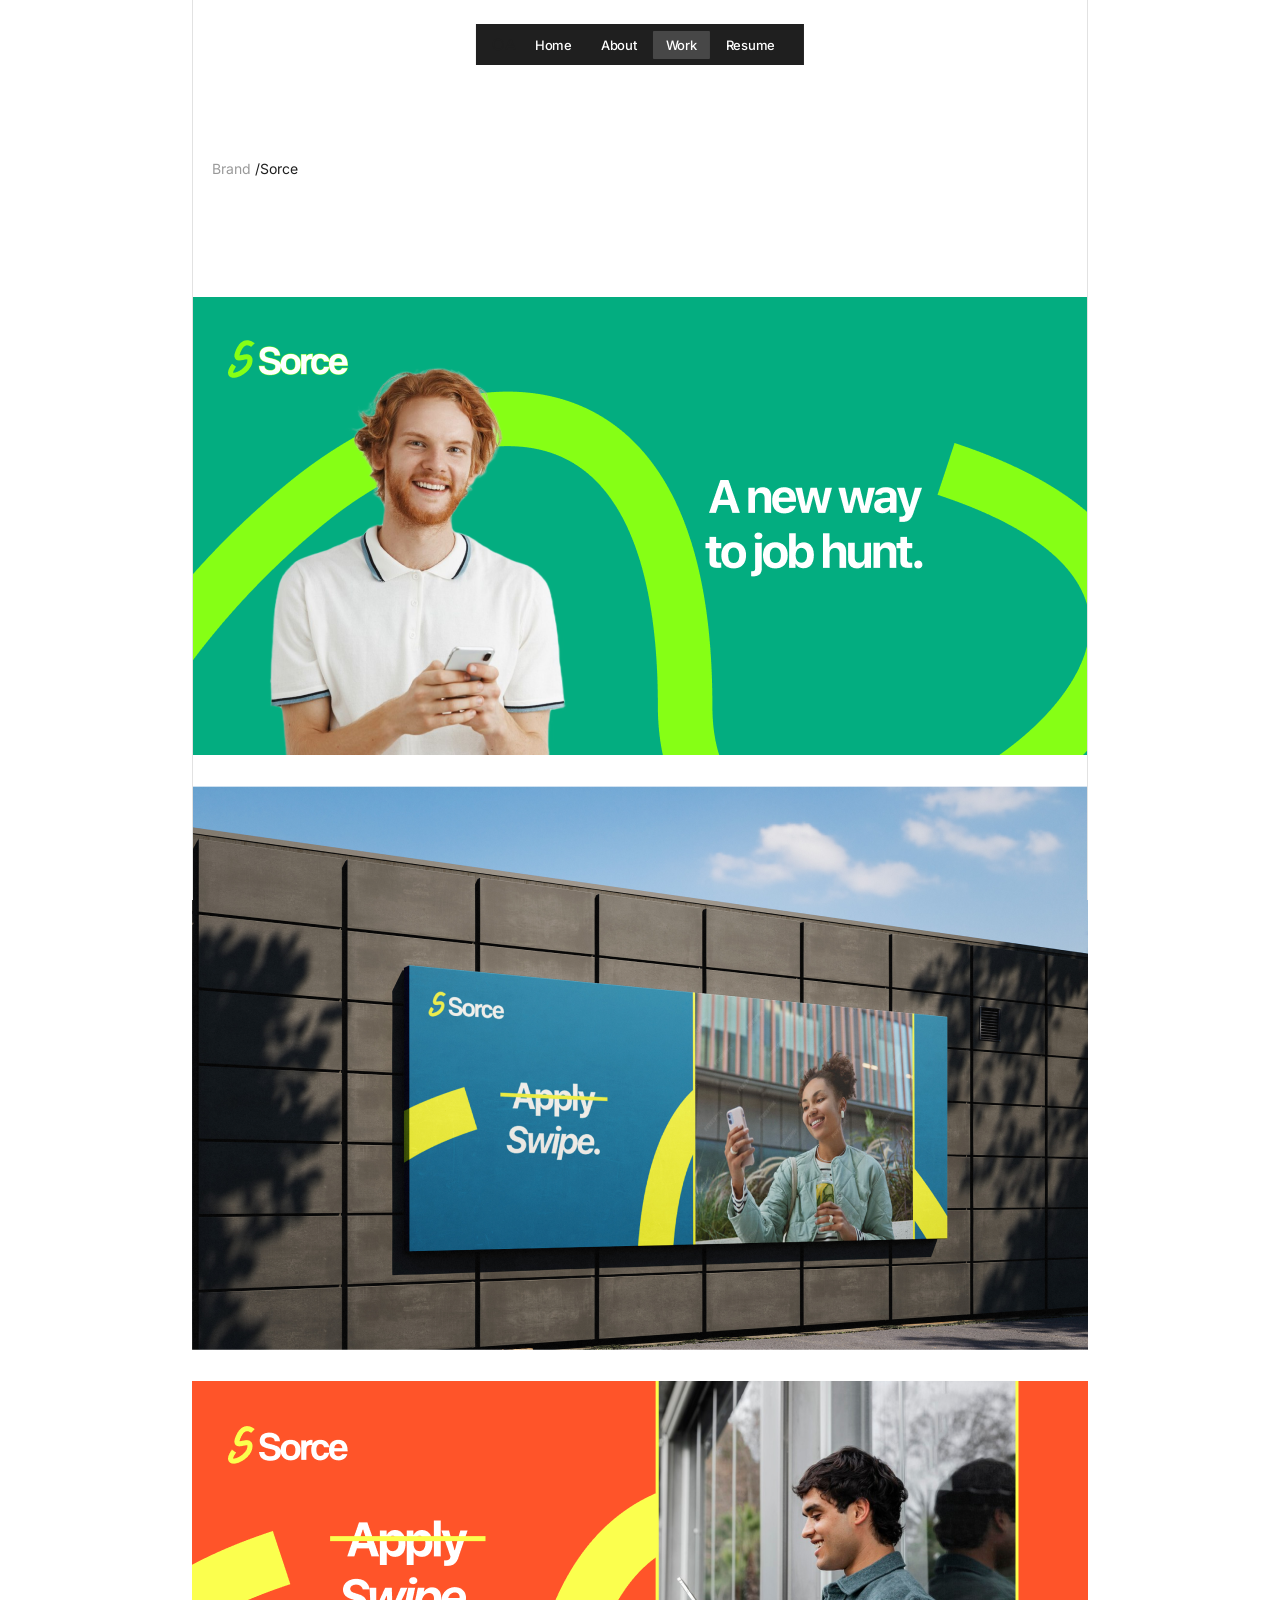
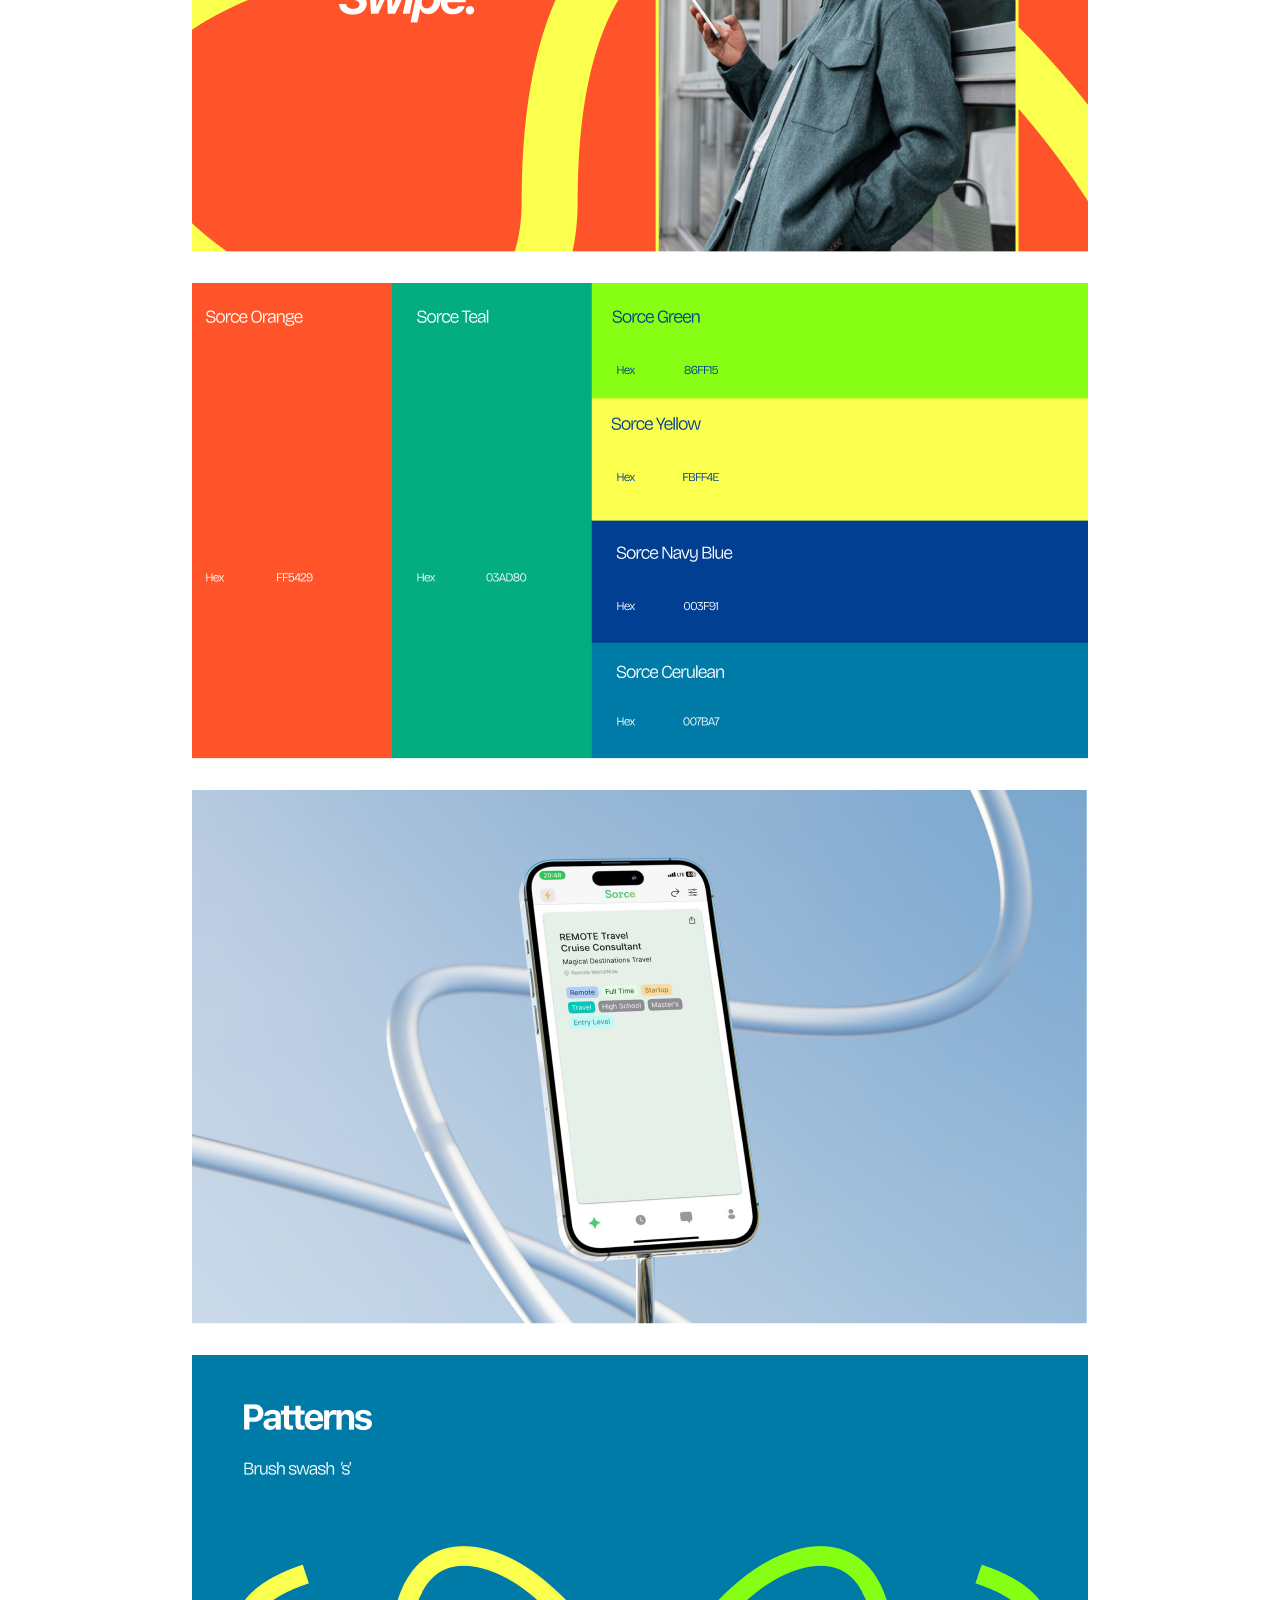
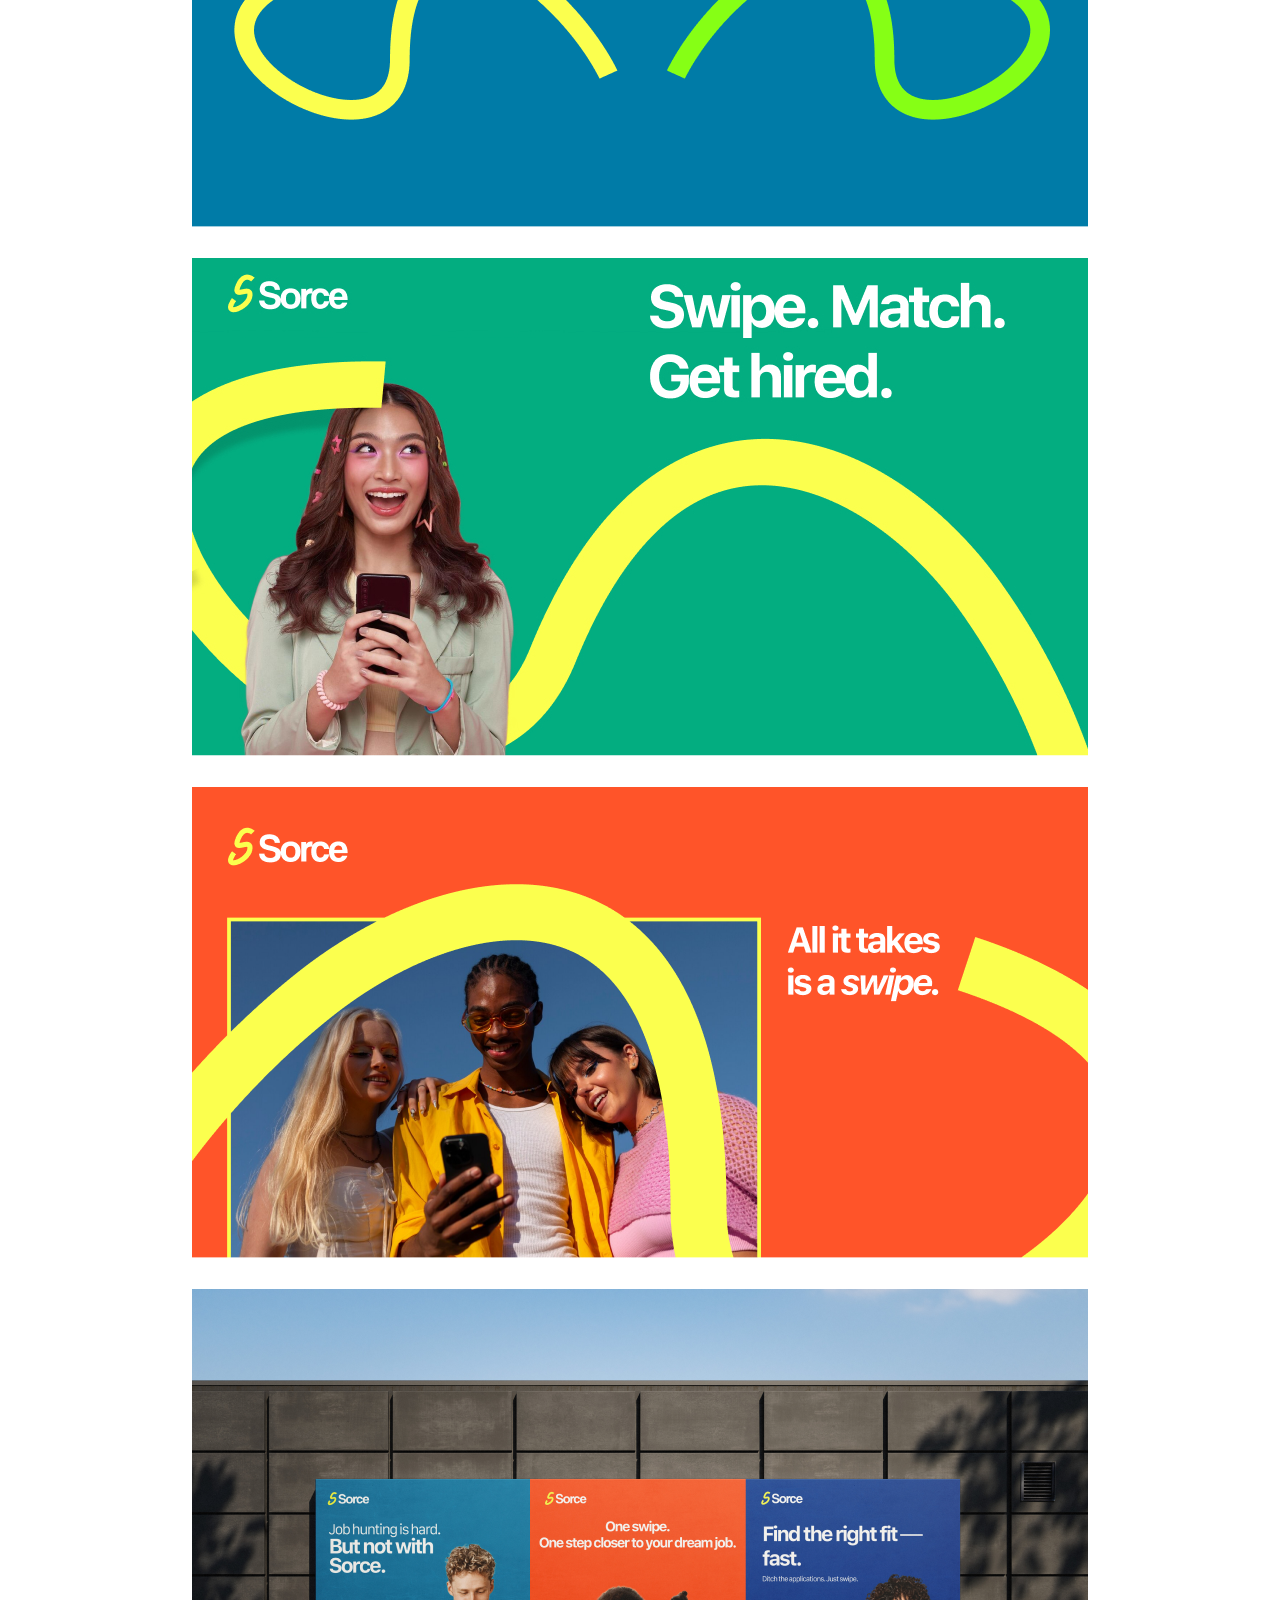
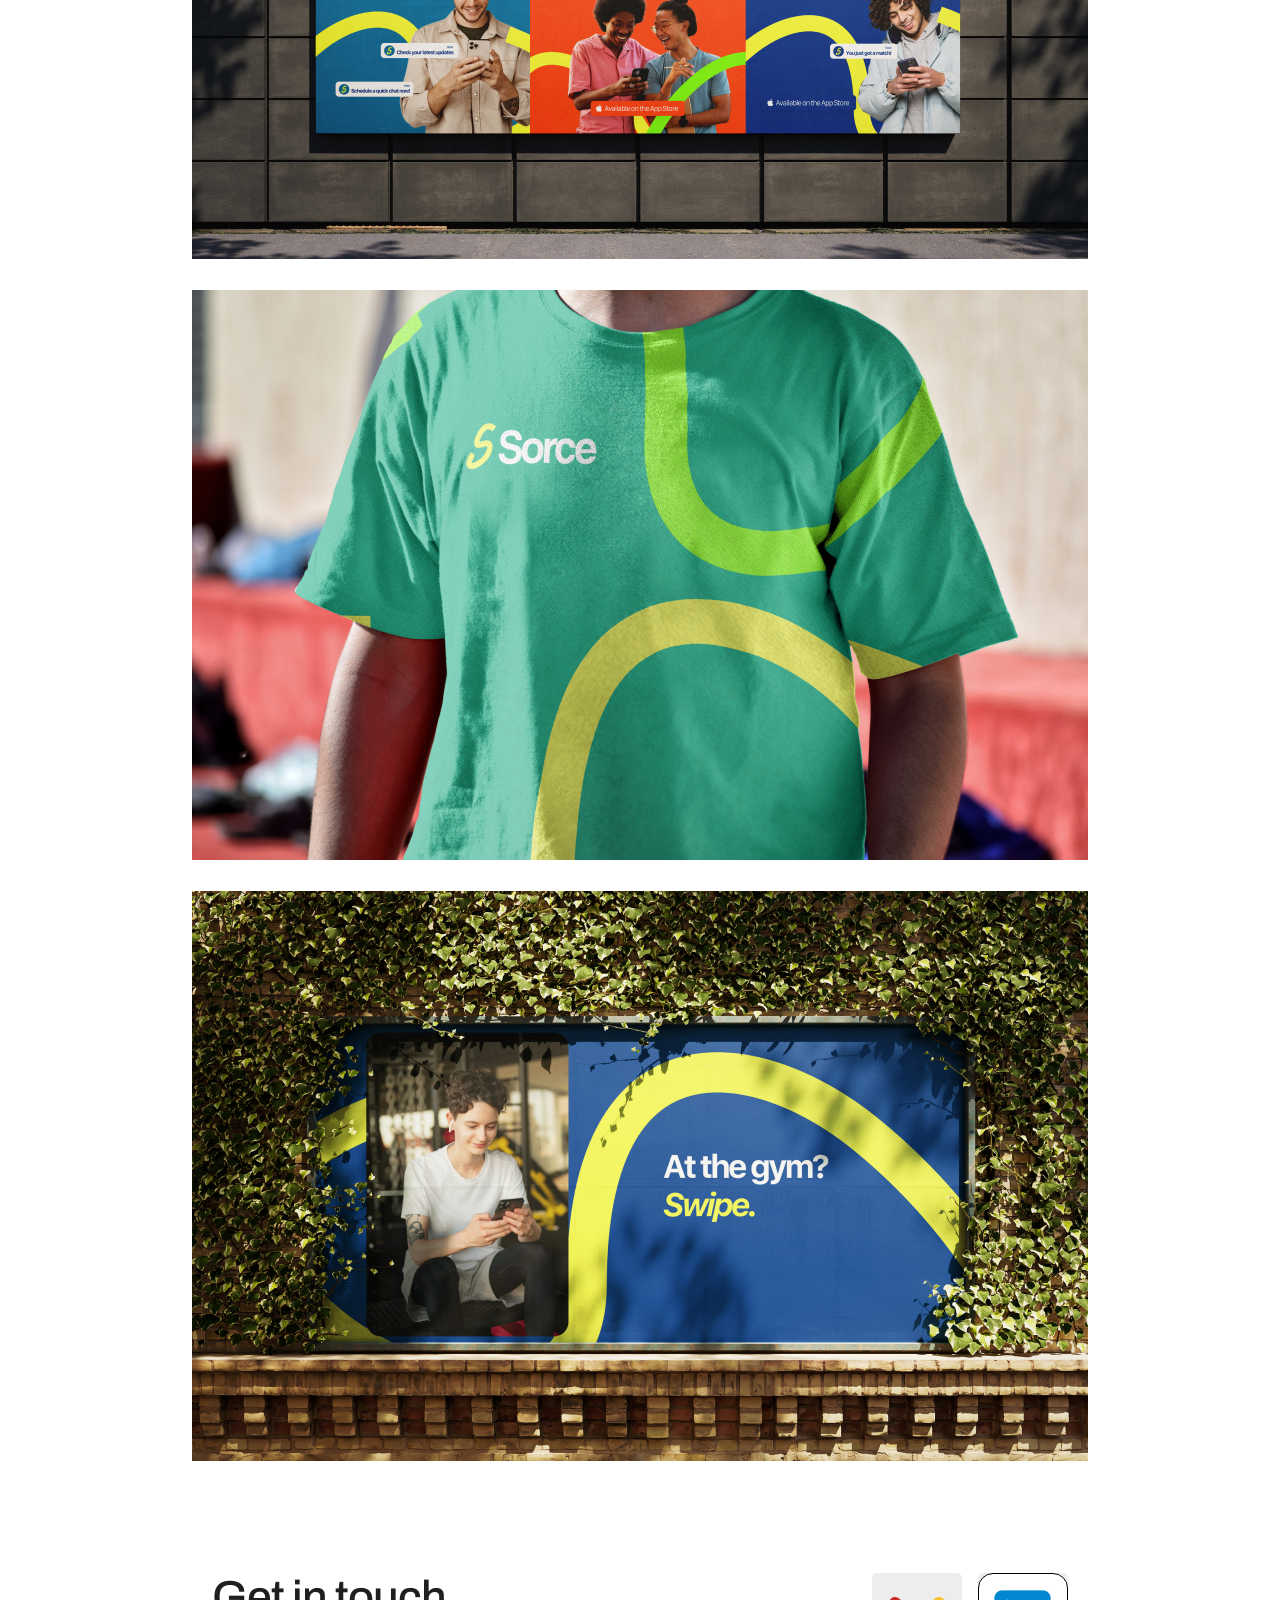
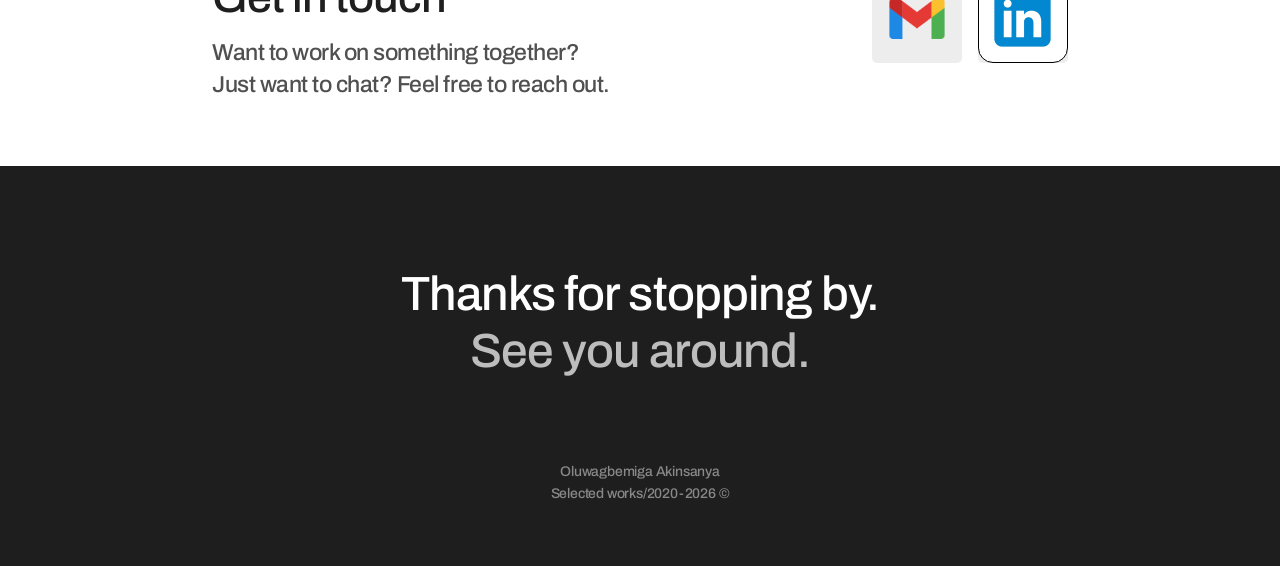
<file: sorce.html>
<!DOCTYPE html>
<html lang="en">
<head>
  <meta charset="UTF-8">
  <meta name="viewport" content="width=device-width, initial-scale=1">
  <title>Sorce — Oluwagbemiga</title>
  <link rel="preconnect" href="https://fonts.googleapis.com">
  <link rel="preconnect" href="https://fonts.gstatic.com" crossorigin>
  <link href="https://fonts.googleapis.com/css2?family=Archivo:ital,wdth,wght@0,75..125,100..900;1,75..125,100..900&family=Inter:wght@400;500;700&display=swap" rel="stylesheet">
  <link rel="stylesheet" href="styles.css">
</head>
<body>
<div class="grid-line-v" aria-hidden="true"></div>

<!-- ── Navigation ── -->
<nav class="site-nav" id="site-nav">
  <span class="nav-brand">OA</span>
  <div class="nav-links" id="nav-links">
    <a href="index.html"  class="nav-link">Home</a>
    <a href="about.html"  class="nav-link">About</a>
    <a href="work.html"   class="nav-link active">Work</a>
    <a href="#" class="nav-link">Resume</a>
  </div>
  <button class="nav-hamburger" id="hamburger" aria-label="Open menu" aria-expanded="false">
    <span></span><span></span><span></span>
  </button>
</nav>

<div class="nav-drawer" id="nav-drawer" role="dialog" aria-modal="true" aria-label="Navigation">
  <a href="index.html"  class="nav-link">Home</a>
  <a href="about.html"  class="nav-link">About</a>
  <a href="work.html"   class="nav-link active">Work</a>
  <a href="#" class="nav-link">Resume</a>
</div>

<!-- ── Project Header ── -->
<section class="project-header">
  <div class="page-wrap">
    <p class="project-breadcrumb"><a href="work.html?filter=brand" class="breadcrumb-link">Brand</a> /Sorce</p>
  </div>
</section>



<!-- ── Project Showcase ── -->
<section class="project-showcase">
  <div class="project-showcase-inner">
    <img src="images/sorce/hero.png" alt="Sorce - Hero" loading="lazy">
    <img src="images/sorce/billboard.png" alt="Sorce - Billboard" loading="lazy">
    <img src="images/sorce/poster.png" alt="Sorce - Poster" loading="lazy">
    <img src="images/sorce/colors.png" alt="Sorce - Colors" loading="lazy">
    <img src="images/sorce/phone.png" alt="Sorce - Phone" loading="lazy">
    <img src="images/sorce/pattern.png" alt="Sorce - Pattern" loading="lazy">
    <img src="images/sorce/post-2.jpg" alt="Sorce - Post 2" loading="lazy">
    <img src="images/sorce/post-3.png" alt="Sorce - Post 3" loading="lazy">
    <img src="images/sorce/post-4.png" alt="Sorce - Post 4" loading="lazy">
    <img src="images/sorce/post-5.png" alt="Sorce - Post 5" loading="lazy">
    <img src="images/sorce/post-6.png" alt="Sorce - Post 6" loading="lazy">
  </div>
</section>



<!-- ── Contact ── -->
<section id="contact">
  <div class="page-wrap">
    <div class="contact-inner">
      <div class="contact-text">
        <h2 class="contact-title">Get in touch</h2>
        <p class="contact-sub">
          Want to work on something together?<br>
          Just want to chat? Feel free to reach out.
        </p>
      </div>
      <div class="contact-avatars">
        <div class="contact-avatar">
          <a href="mailto:kingoluwagbemiga@gmail.com" target="_blank" rel="noopener" class="social-icon" aria-label="Gmail">
            <img src="images/site/gmail.svg" alt="Gmail">
          </a>
        </div>
        <div class="contact-avatar rounded">
          <a href="https://www.linkedin.com/in/oluwagbemiga-akinsanya-471084200" target="_blank" rel="noopener" class="social-icon" aria-label="LinkedIn">
            <img src="images/site/linkedin.svg" alt="LinkedIn">
          </a>
        </div>
      </div>
    </div>
  </div>
</section>

<!-- ── Footer ── -->
<footer class="site-footer">
  <div class="footer-heading">
    <span class="line1">Thanks for stopping by.</span>
    <span class="line2">See you around.</span>
  </div>
  <p class="footer-copy">
    Oluwagbemiga Akinsanya<br>
    Selected works/2020-2026 ©
  </p>
</footer>

<script src="main.js"></script>
</body>
</html>
</file>
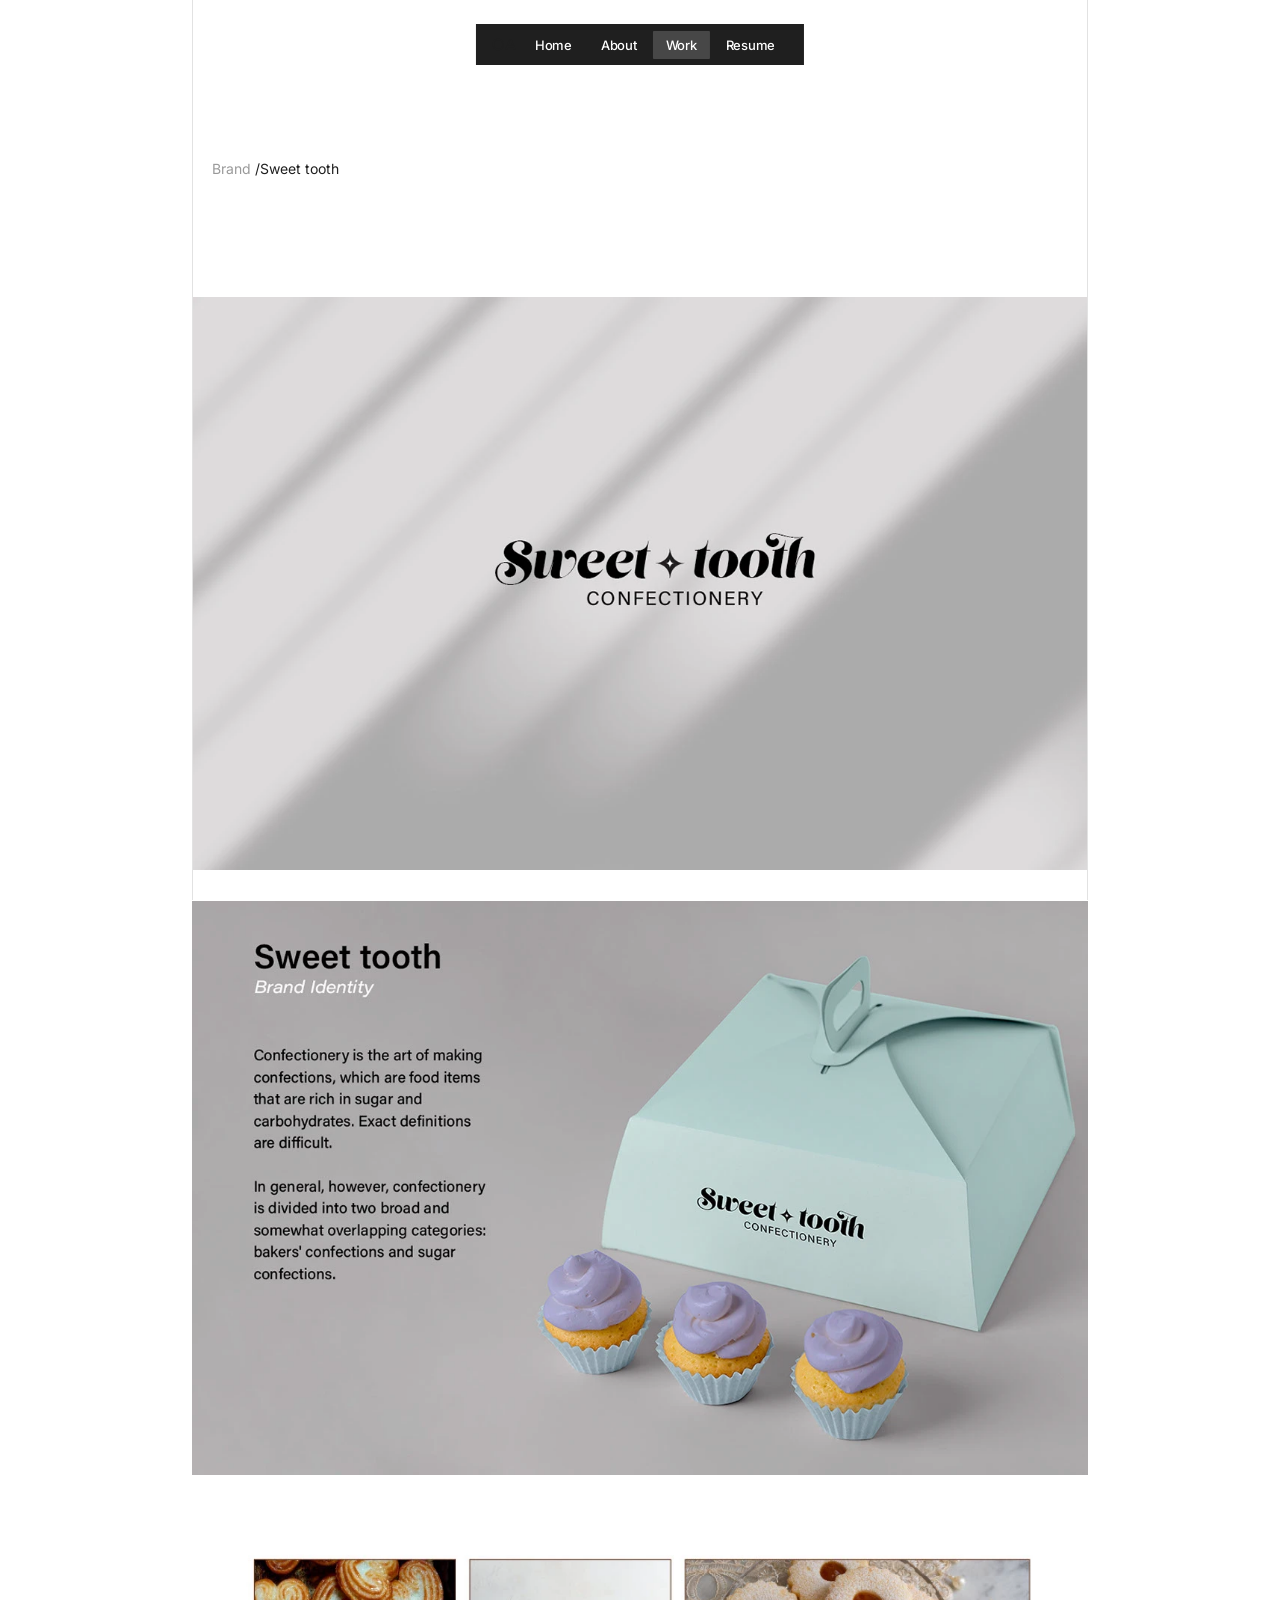
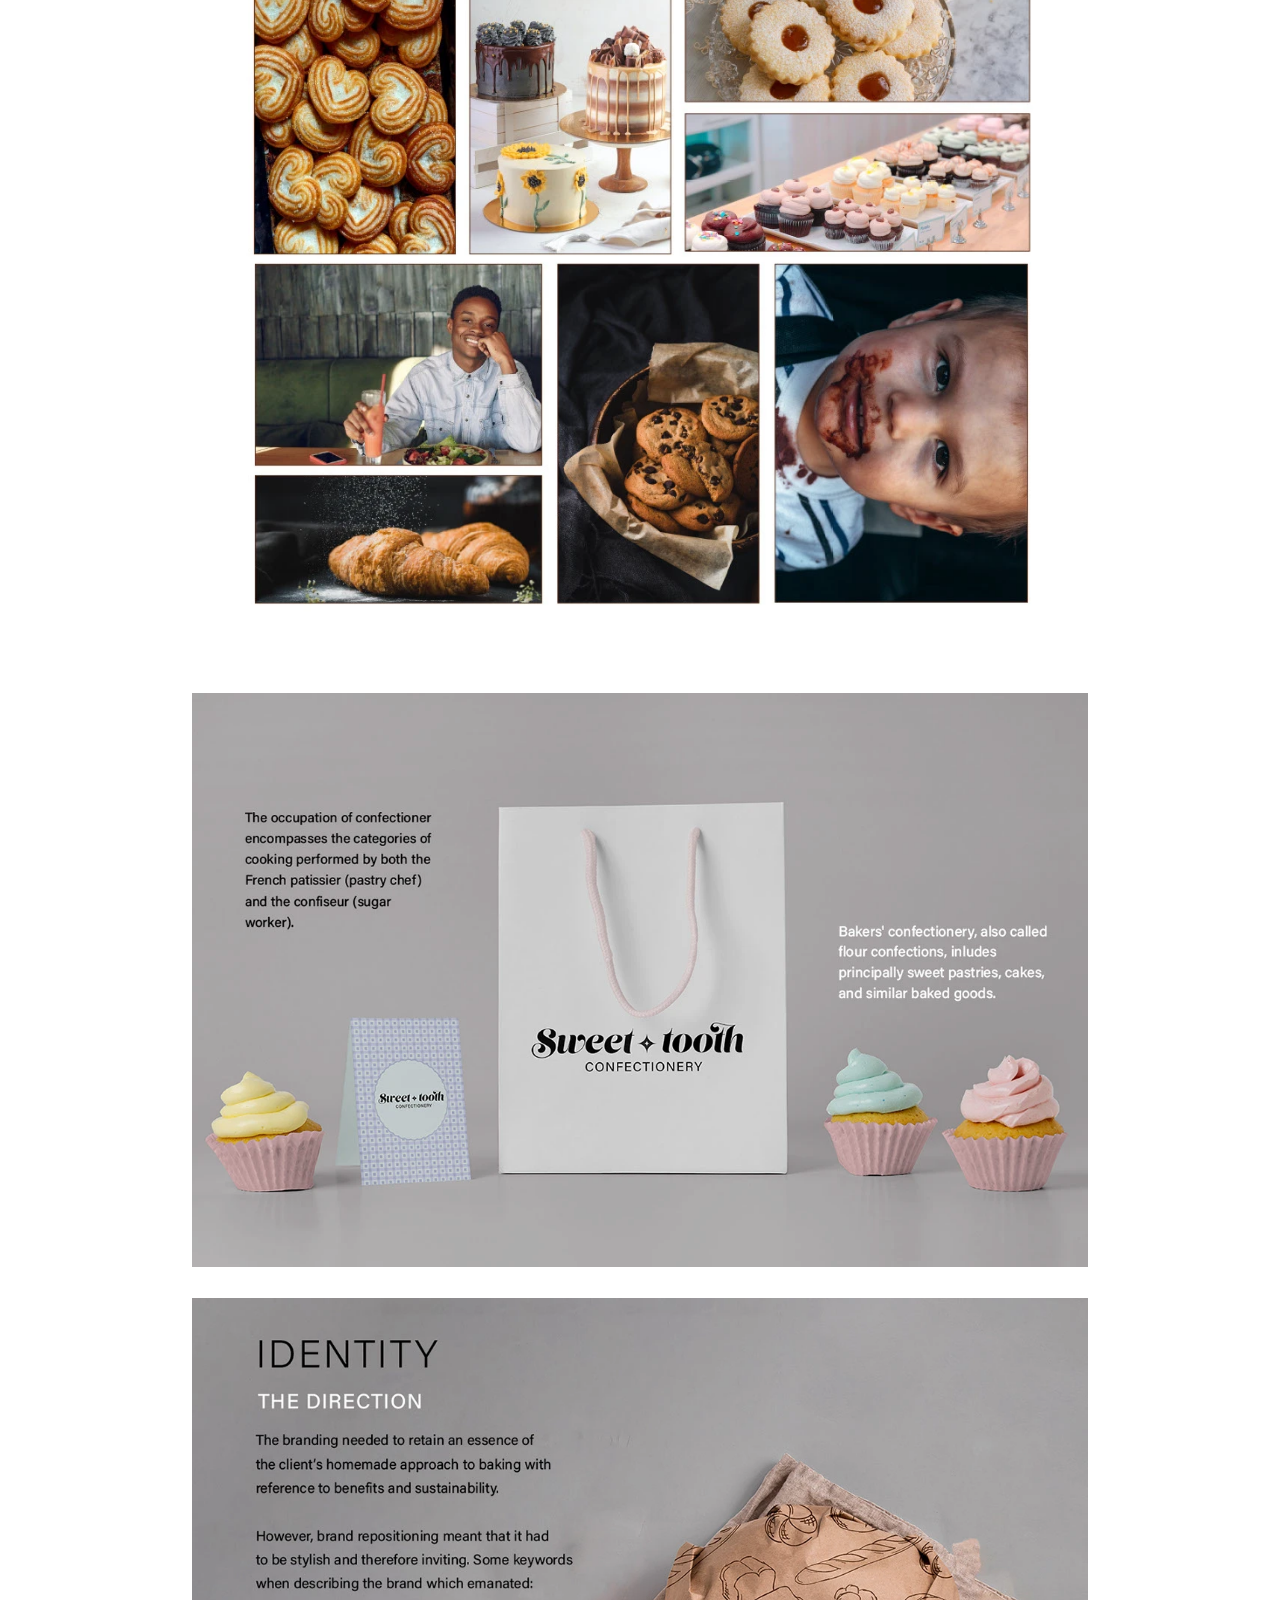
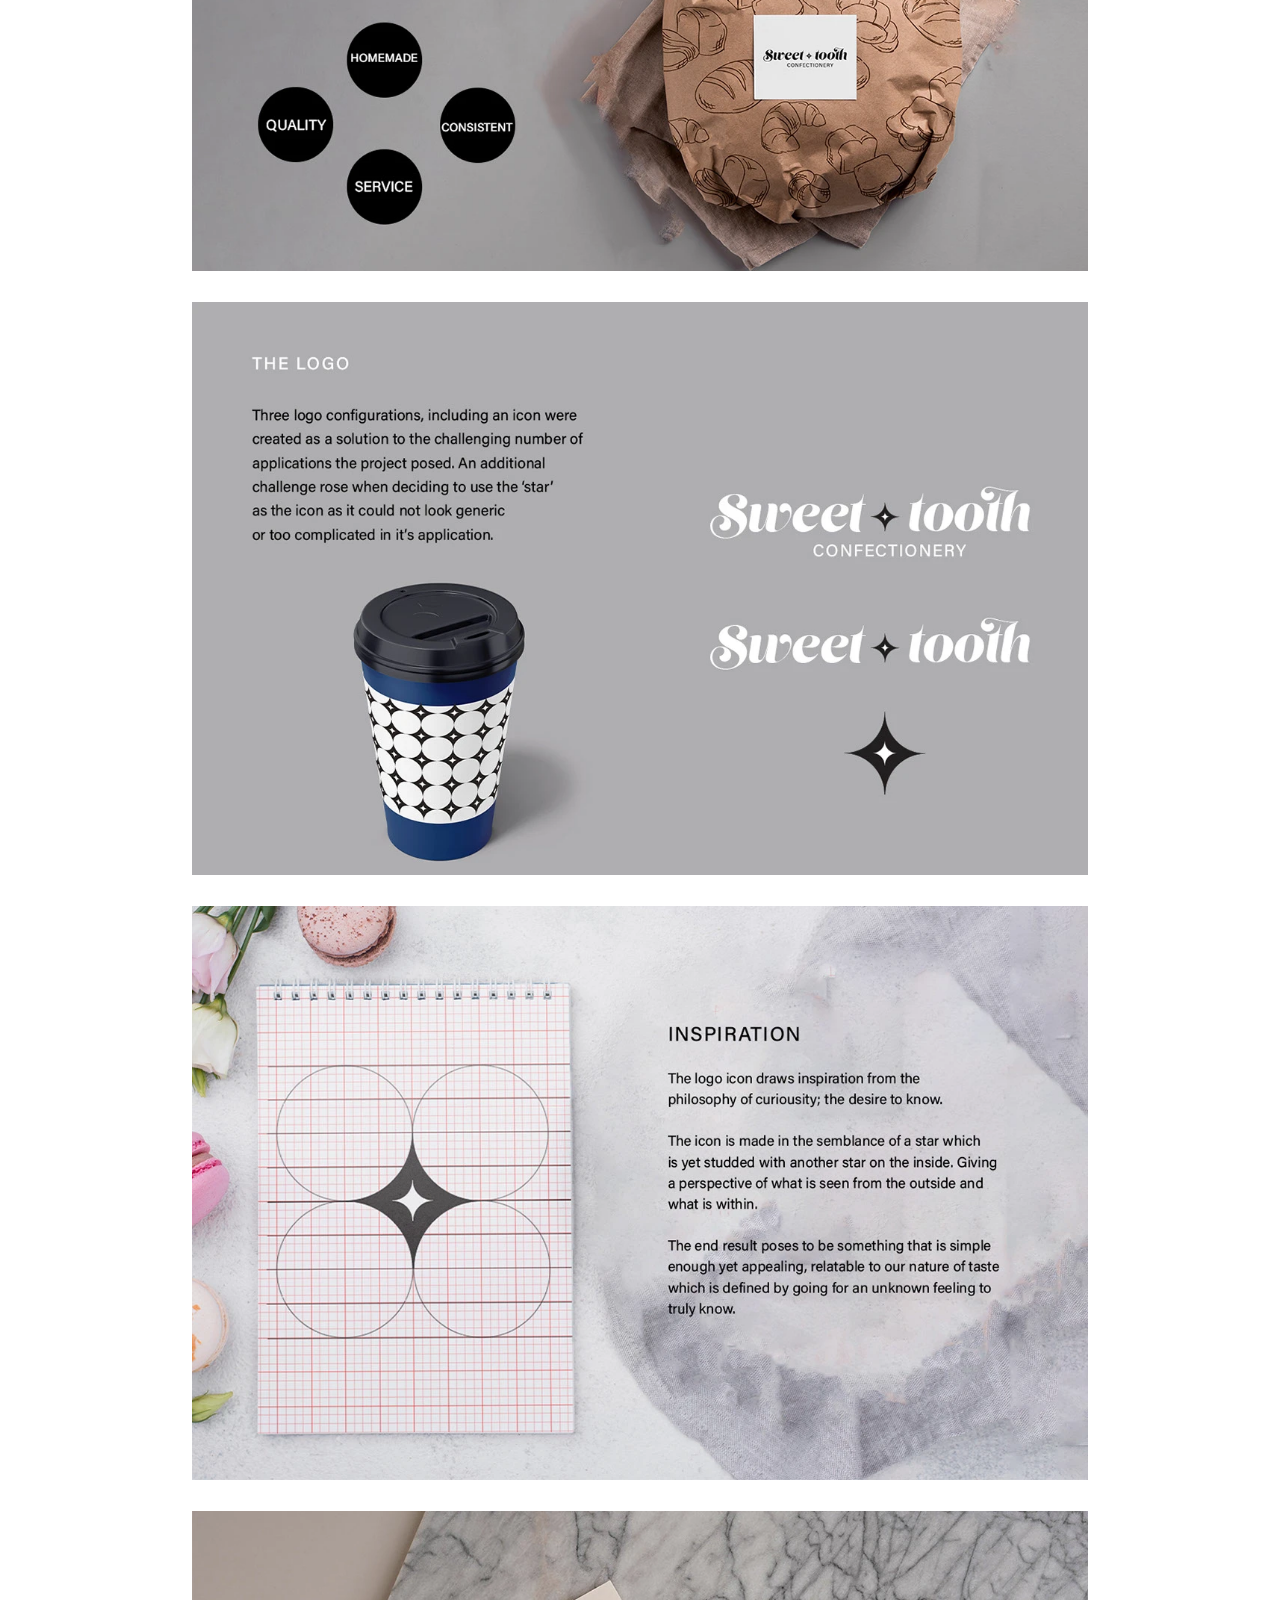
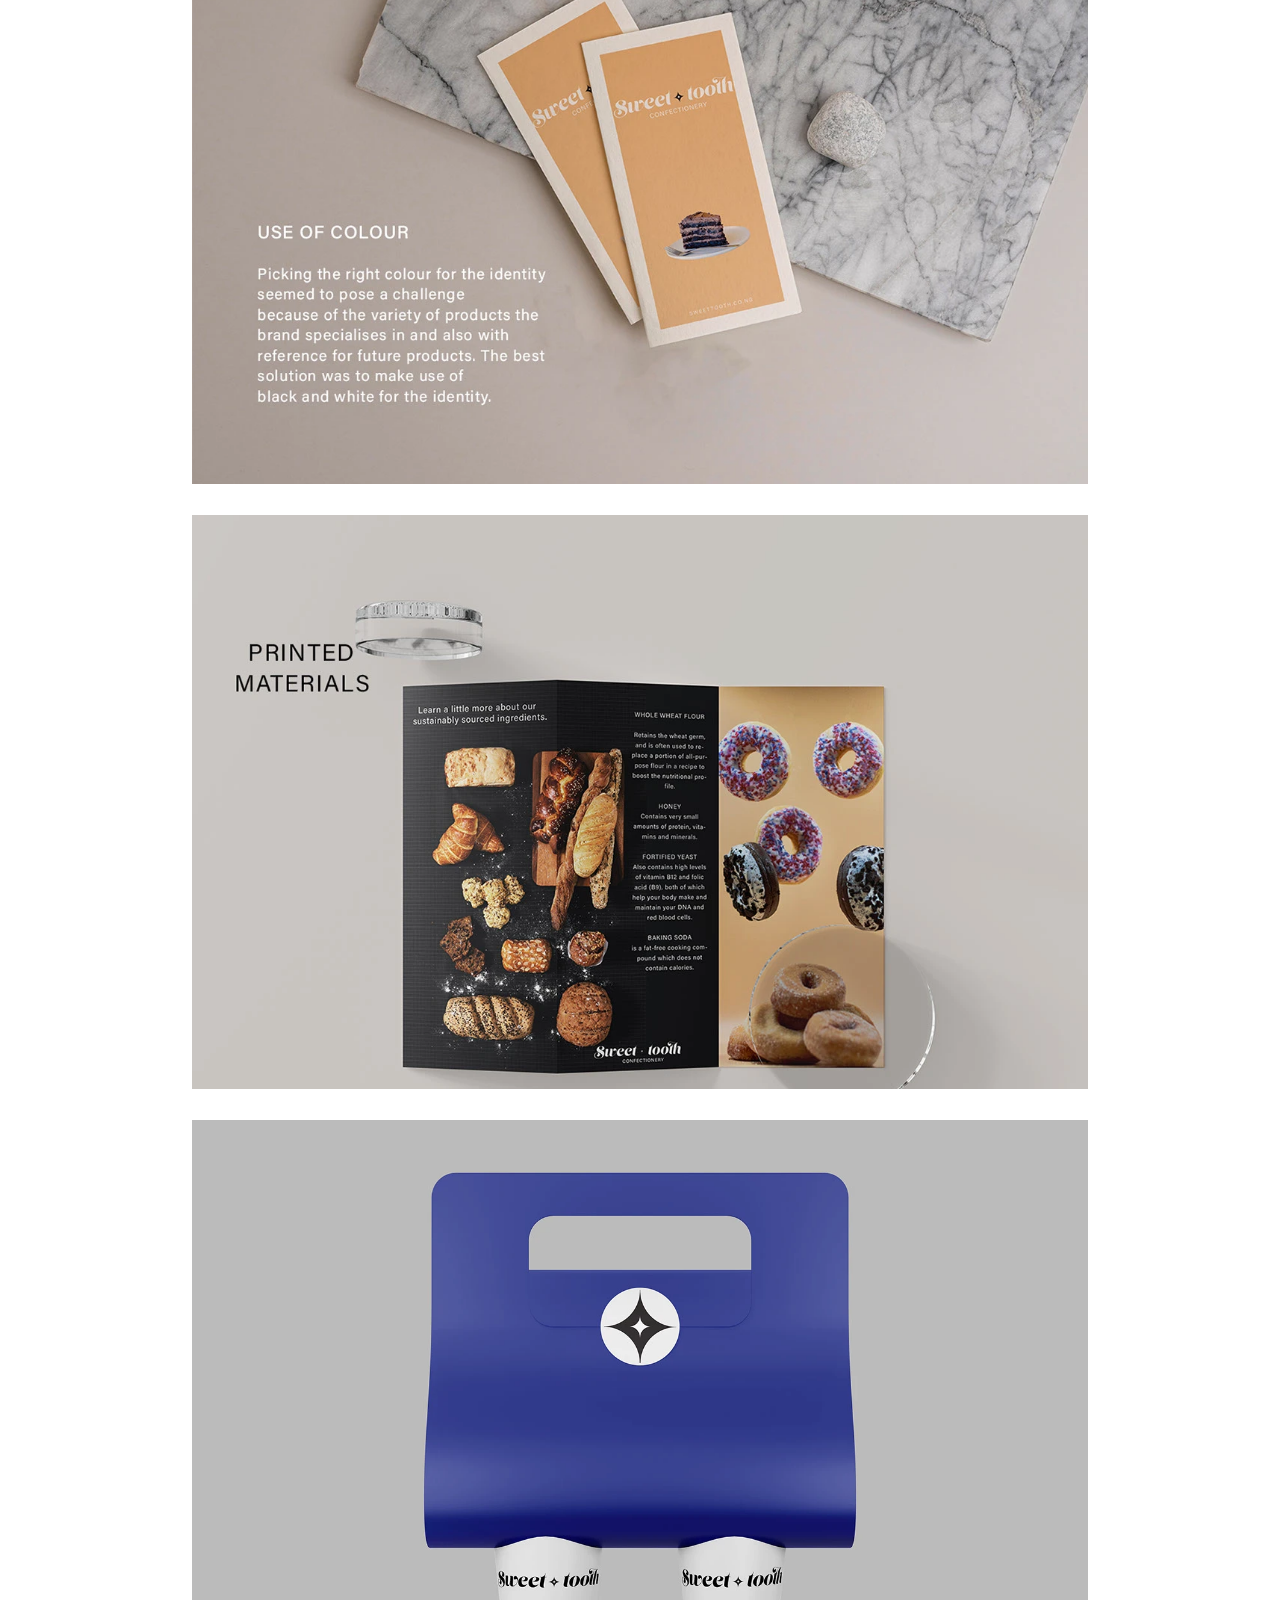
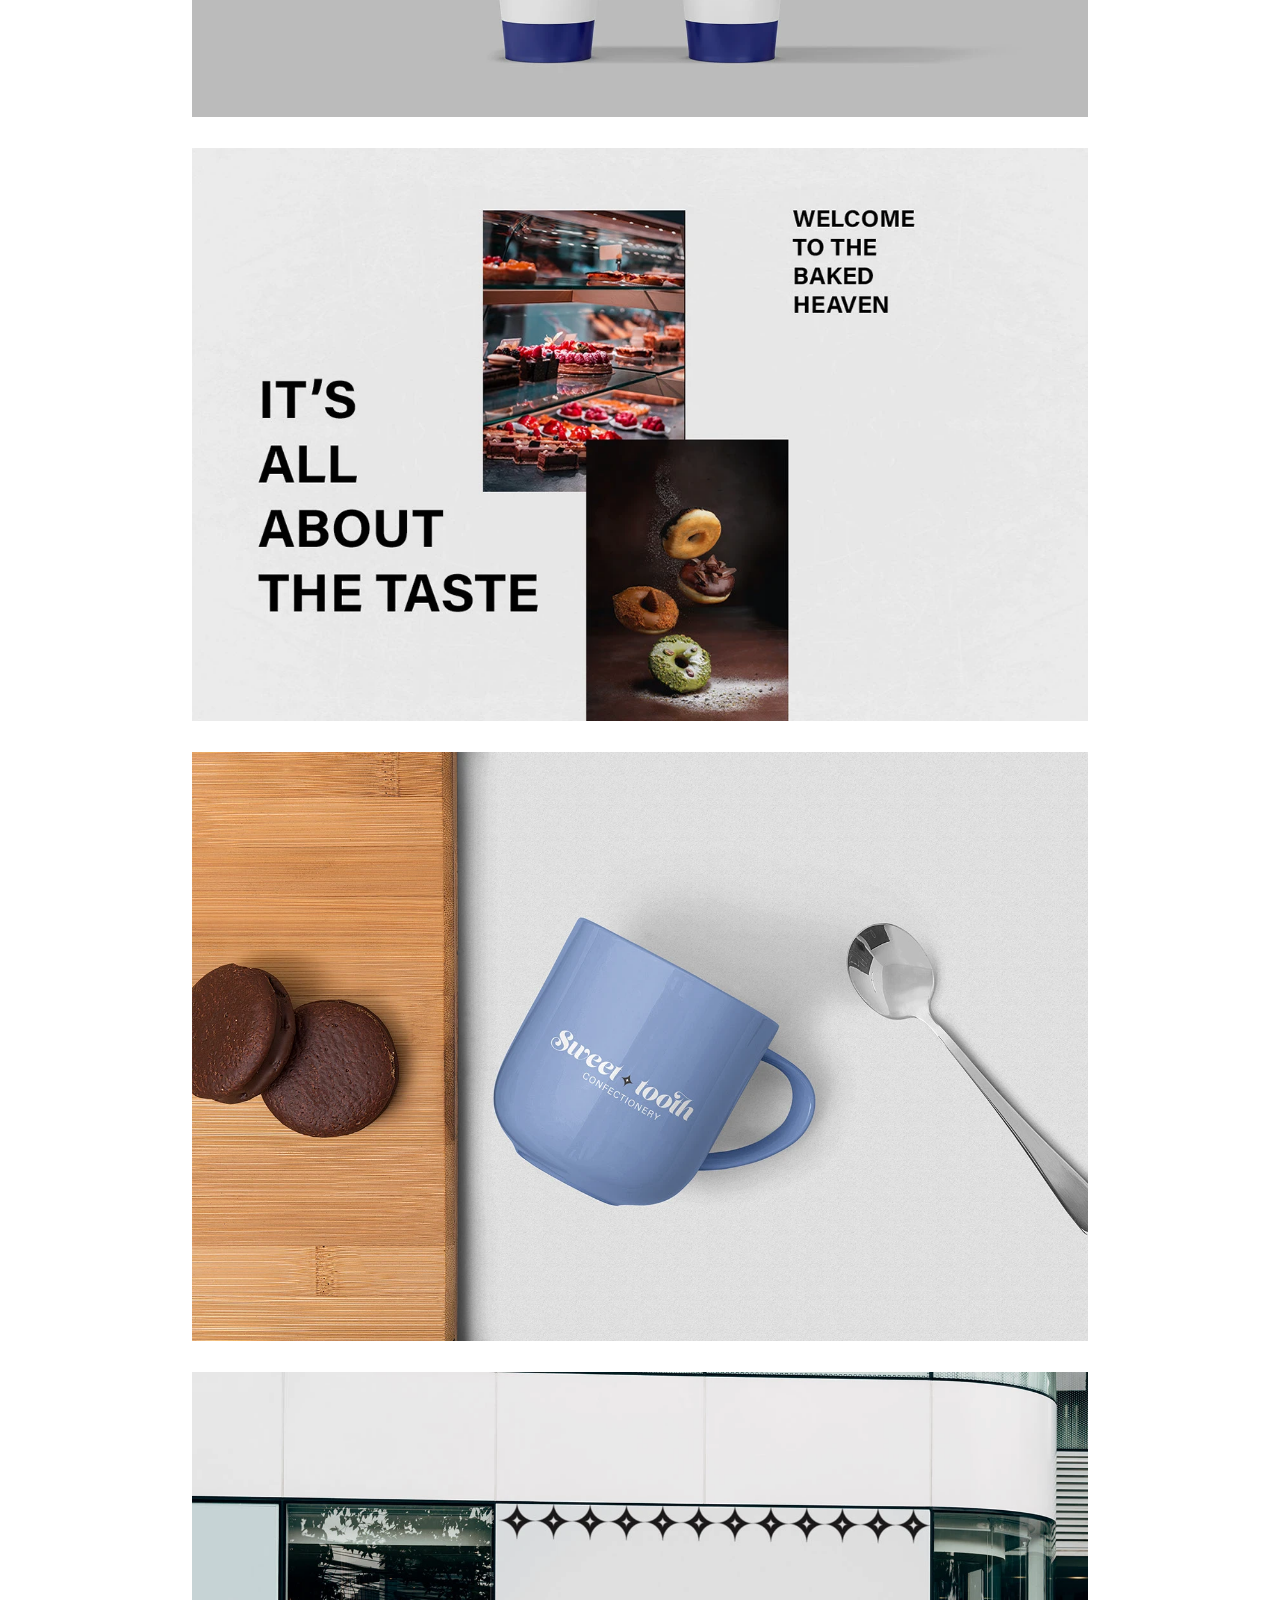
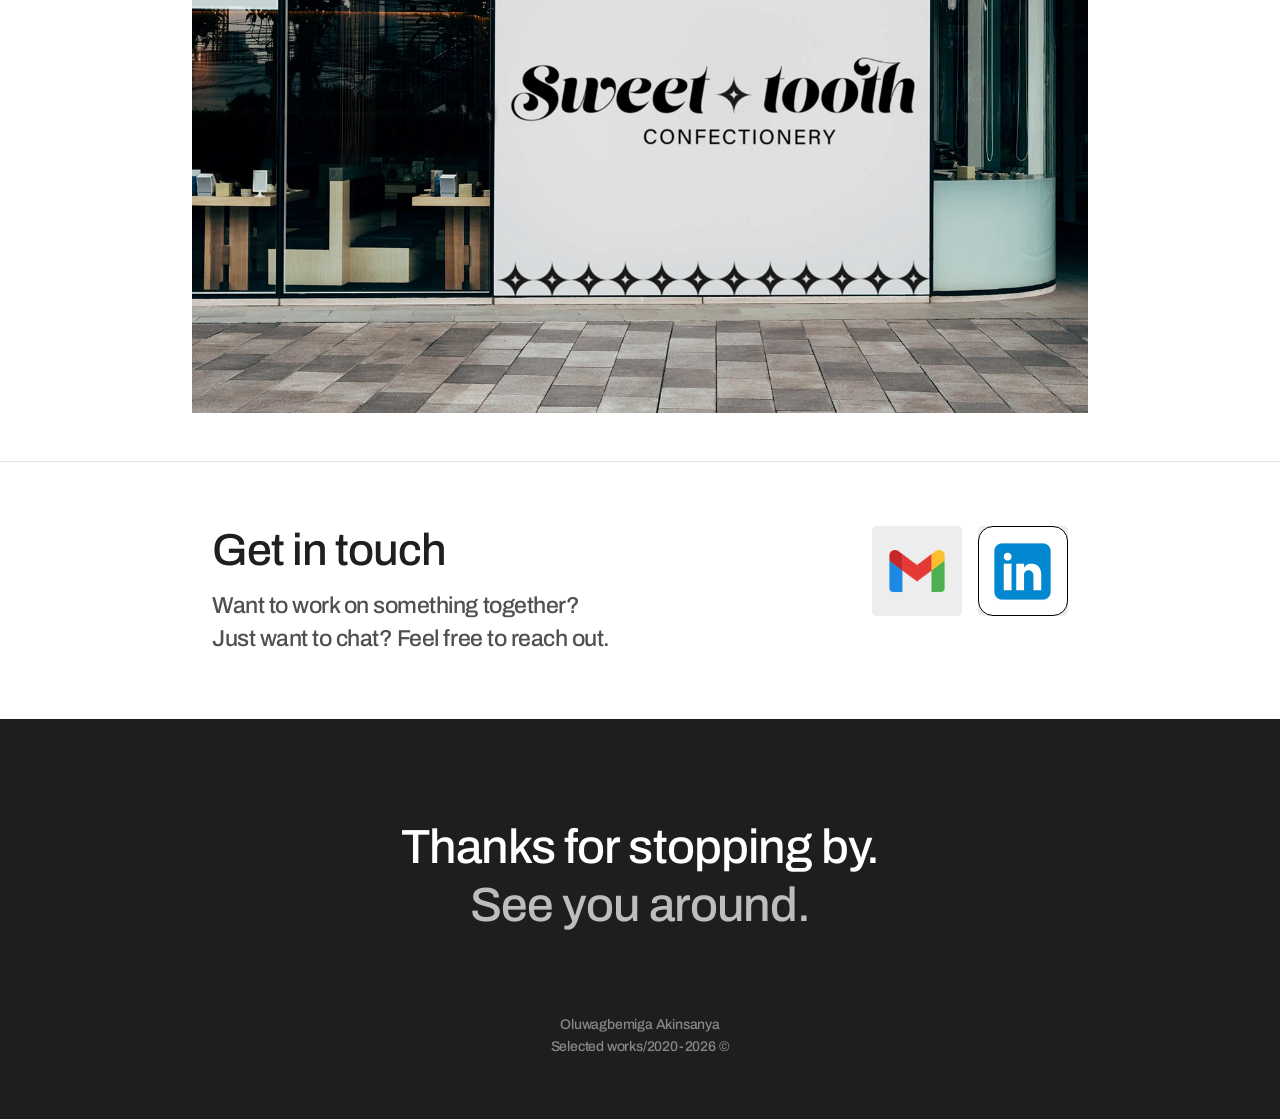
<file: sweet-tooth.html>
<!DOCTYPE html>
<html lang="en">
<head>
  <meta charset="UTF-8">
  <meta name="viewport" content="width=device-width, initial-scale=1">
  <title>Sweet tooth — Oluwagbemiga</title>
  <link rel="preconnect" href="https://fonts.googleapis.com">
  <link rel="preconnect" href="https://fonts.gstatic.com" crossorigin>
  <link href="https://fonts.googleapis.com/css2?family=Archivo:ital,wdth,wght@0,75..125,100..900;1,75..125,100..900&family=Inter:wght@400;500;700&display=swap" rel="stylesheet">
  <link rel="stylesheet" href="styles.css">
</head>
<body>
<div class="grid-line-v" aria-hidden="true"></div>

<!-- ── Navigation ── -->
<nav class="site-nav" id="site-nav">
  <span class="nav-brand">OA</span>
  <div class="nav-links" id="nav-links">
    <a href="index.html"  class="nav-link">Home</a>
    <a href="about.html"  class="nav-link">About</a>
    <a href="work.html"   class="nav-link active">Work</a>
    <a href="#" class="nav-link">Resume</a>
  </div>
  <button class="nav-hamburger" id="hamburger" aria-label="Open menu" aria-expanded="false">
    <span></span><span></span><span></span>
  </button>
</nav>

<div class="nav-drawer" id="nav-drawer" role="dialog" aria-modal="true" aria-label="Navigation">
  <a href="index.html"  class="nav-link">Home</a>
  <a href="about.html"  class="nav-link">About</a>
  <a href="work.html"   class="nav-link active">Work</a>
  <a href="#" class="nav-link">Resume</a>
</div>

<!-- ── Project Header ── -->
<section class="project-header">
  <div class="page-wrap">
    <p class="project-breadcrumb"><a href="work.html?filter=brand" class="breadcrumb-link">Brand</a> /Sweet tooth</p>
  </div>
</section>



<!-- ── Project Showcase ── -->
<section class="project-showcase">
  <div class="project-showcase-inner">
    <img src="images/sweet-tooth/hero.png" alt="Sweet tooth - Hero" loading="lazy">
    <img src="images/sweet-tooth/billboard.png" alt="Sweet tooth - Billboard" loading="lazy">
    <img src="images/sweet-tooth/poster.png" alt="Sweet tooth - Poster" loading="lazy">
    <img src="images/sweet-tooth/colors.png" alt="Sweet tooth - Colors" loading="lazy">
    <img src="images/sweet-tooth/phone.png" alt="Sweet tooth - Phone" loading="lazy">
    <img src="images/sweet-tooth/pattern.png" alt="Sweet tooth - Pattern" loading="lazy">
    <img src="images/sweet-tooth/post-2.png" alt="Sweet tooth - Post 2" loading="lazy">
    <img src="images/sweet-tooth/post-3.png" alt="Sweet tooth - Post 3" loading="lazy">
    <img src="images/sweet-tooth/post-4.png" alt="Sweet tooth - Post 4" loading="lazy">
    <img src="images/sweet-tooth/post-5.png" alt="Sweet tooth - Post 5" loading="lazy">
    <img src="images/sweet-tooth/post-6.png" alt="Sweet tooth - Post 6" loading="lazy">
    <img src="images/sweet-tooth/post-7.png" alt="Sweet tooth - Post 7" loading="lazy">
    <img src="images/sweet-tooth/post-8.png" alt="Sweet tooth - Post 8" loading="lazy">
  </div>
</section>

<div class="divider"></div>

<!-- ── Contact ── -->
<section id="contact">
  <div class="page-wrap">
    <div class="contact-inner">
      <div class="contact-text">
        <h2 class="contact-title">Get in touch</h2>
        <p class="contact-sub">
          Want to work on something together?<br>
          Just want to chat? Feel free to reach out.
        </p>
      </div>
      <div class="contact-avatars">
        <div class="contact-avatar">
          <a href="mailto:kingoluwagbemiga@gmail.com" target="_blank" rel="noopener" class="social-icon" aria-label="Gmail">
            <img src="images/site/gmail.svg" alt="Gmail">
          </a>
        </div>
        <div class="contact-avatar rounded">
          <a href="https://www.linkedin.com/in/oluwagbemiga-akinsanya-471084200" target="_blank" rel="noopener" class="social-icon" aria-label="LinkedIn">
            <img src="images/site/linkedin.svg" alt="LinkedIn">
          </a>
        </div>
      </div>
    </div>
  </div>
</section>

<!-- ── Footer ── -->
<footer class="site-footer">
  <div class="footer-heading">
    <span class="line1">Thanks for stopping by.</span>
    <span class="line2">See you around.</span>
  </div>
  <p class="footer-copy">
    Oluwagbemiga Akinsanya<br>
    Selected works/2020-2026 ©
  </p>
</footer>

<script src="main.js"></script>
</body>
</html>
</file>
<file: styles.css>
/* ═══════════════════════════════════════════════
   GBEMIGA PORTFOLIO — SHARED STYLES
   ═══════════════════════════════════════════════ */

/* ── Reset ── */
*, *::before, *::after { box-sizing: border-box; margin: 0; padding: 0; }
html { scroll-behavior: smooth; }

/* ── Tokens ── */
:root {
  --black:   #1f1f1f;
  --gray:    #505050;
  --light:   #ededed;
  --sage:    #aec0b7;
  --white:   #ffffff;
  --dark:    #1e1e1e;
  --divider: #e2e2e2;
  --blue:    #0161f3;

  --font-main: 'Archivo', sans-serif;
  --font-ui:   'Inter', sans-serif;

  /* content column: mirrors Figma 272px gutter on 1440px canvas */
  --col-pad: max(24px, calc((100% - 896px) / 2));
  --max-content: 896px;
}

/* ── Base ── */
body {
  font-family: var(--font-main);
  background: var(--white);
  color: var(--black);
  -webkit-font-smoothing: antialiased;
}

a { color: inherit; text-decoration: none; }
img { display: block; max-width: 100%; }
button { cursor: pointer; border: none; background: none; font: inherit; }

/* ── Grid line ── */
.grid-line-v {
  position: fixed;
  top: 0;
  left: 50%;
  transform: translateX(-50%);
  width: 100%;
  max-width: 896px;
  height: 100vh;
  border-left: 1px solid var(--divider);
  border-right: 1px solid var(--divider);
  background: transparent;
  pointer-events: none;
  z-index: 1;
}

/* ═══════════════════════════════════════════════
   NAVIGATION
   ═══════════════════════════════════════════════ */
.site-nav {
  position: fixed;
  top: 24px;
  left: 50%;
  transform: translateX(-50%);
  z-index: 100;
  background: var(--black);
  display: flex;
  align-items: center;
  gap: 6px;
  padding: 12px 16px;
  white-space: nowrap;
  transition: top .3s;
}

.nav-link {
  font-family: var(--font-ui);
  font-weight: 500;
  font-size: 13px;
  color: var(--white);
  letter-spacing: -.26px;
  padding: 6px 13px;
  border-radius: 1px;
  transition: background .15s;
}
.nav-link:hover        { background: #2e2e2e; }
.nav-link.active       { background: #474747; }

/* hamburger (hidden on desktop) */
.nav-hamburger {
  display: none;
  flex-direction: column;
  gap: 5px;
  padding: 6px;
  cursor: pointer;
}
.nav-hamburger span {
  display: block;
  width: 22px;
  height: 2px;
  background: var(--white);
  border-radius: 2px;
  transition: transform .25s, opacity .25s;
}

/* mobile nav drawer */
.nav-drawer {
  display: none;
  position: fixed;
  inset: 0;
  background: var(--black);
  z-index: 99;
  flex-direction: column;
  align-items: center;
  justify-content: center;
  gap: 32px;
}
.nav-drawer.open { display: flex; }
.nav-drawer .nav-link {
  font-size: 28px;
  font-family: var(--font-main);
  font-weight: 500;
  letter-spacing: -.5px;
}

/* ═══════════════════════════════════════════════
   PAGE LAYOUT HELPERS
   ═══════════════════════════════════════════════ */
.page-wrap {
  padding: 0 calc(var(--col-pad) + 20px);
  max-width: calc(var(--max-content) + 2 * var(--col-pad));
  margin: 0 auto;
}

.divider {
  width: 100%;
  height: 1px;
  background: var(--divider);
  margin: 0;
}

/* ═══════════════════════════════════════════════
   HERO
   ═══════════════════════════════════════════════ */
#home {
  padding-top: 160px;
  padding-bottom: 60px;
}
.hero-name {
  font-weight: 500;
  font-size: clamp(32px, 4vw, 48px);
  color: var(--black);
  letter-spacing: -.96px;
  line-height: 1.15;
  font-variation-settings: 'wdth' 100;
}
.hero-desc {
  font-weight: 500;
  font-size: clamp(32px, 4vw, 48px);
  color: var(--gray);
  letter-spacing: -.96px;
  line-height: 1.15;
  font-variation-settings: 'wdth' 100;
  max-width: 560px;
}
.hero-desc em { font-style: italic; }
.hero-break { display: none; }
@media (min-width: 769px) {
  .hero-break { display: block; }
}

/* ═══════════════════════════════════════════════
   STATS BAR
   ═══════════════════════════════════════════════ */
#about-strip {
  padding: 48px 0;
}
.stats {
  display: flex;
  align-items: flex-end;
  gap: clamp(32px, 6vw, 88px);
  flex-wrap: wrap;
}
.stat-block {
  display: flex;
  flex-direction: column;
  gap: 14px;
}
.stat-label, .stat-sub {
  font-weight: 500;
  font-size: clamp(16px, 1.8vw, 24px);
  color: var(--gray);
  letter-spacing: -.48px;
  font-variation-settings: 'wdth' 100;
}
.stat-number, .stat-proficient-title {
  font-weight: 500;
  font-size: clamp(32px, 4vw, 48px);
  color: var(--black);
  letter-spacing: -.96px;
  font-variation-settings: 'wdth' 100;
}
.stat-proficient-tools {
  font-weight: 500;
  font-size: clamp(14px, 1.6vw, 24px);
  color: var(--gray);
  letter-spacing: -.48px;
  font-variation-settings: 'wdth' 100;
}

/* ═══════════════════════════════════════════════
   WORK SECTION
   ═══════════════════════════════════════════════ */
#work { padding: 48px 0 64px; }

.section-heading {
  font-weight: 500;
  font-size: clamp(28px, 3.5vw, 48px);
  color: var(--black);
  letter-spacing: -.96px;
  margin-bottom: 32px;
  font-variation-settings: 'wdth' 100;
}

/* Filter tabs */
.filter-tabs {
  display: flex;
  align-items: center;
  gap: clamp(24px, 4vw, 60px);
  margin-bottom: 40px;
  flex-wrap: wrap;
}
.filter-tab {
  position: relative;
  cursor: pointer;
  padding-bottom: 4px;
}
.filter-tab-label {
  font-family: var(--font-ui);
  font-size: clamp(16px, 1.4vw, 20px);
  font-weight: 500;
  color: var(--gray);
  letter-spacing: -.4px;
  transition: color .15s;
}
.filter-tab-label sup {
  font-size: .65em;
  vertical-align: super;
  margin-left: 2px;
}
.filter-tab.active .filter-tab-label { font-weight: 700; color: var(--black); }
.filter-tab::after {
  content: '';
  position: absolute;
  bottom: 0; left: 0;
  width: 0; height: 2px;
  background: var(--black);
  transition: width .2s;
}
.filter-tab.active::after { width: 100%; }

/* Project grid */
.project-grid {
  display: grid;
  grid-template-columns: repeat(3, 1fr);
  gap: 39px 20px;
}
.project-card {
  display: flex;
  flex-direction: column;
  gap: 13px;
  cursor: pointer;
}
.project-card[data-hidden="true"] { display: none; }

.project-thumb {
  background: var(--sage);
  aspect-ratio: 272 / 180;
  overflow: hidden;
  position: relative;
}
.project-card[data-category="motion"] .project-thumb {
  background: #141414;
}
.project-thumb img {
  position: absolute;
  inset: 0;
  width: 100%;
  height: 100%;
  object-fit: cover;
  pointer-events: none;
  transition: transform .3s ease;
}
.project-card:hover .project-thumb img { transform: scale(1.04); }

.project-thumb lottie-player {
  position: absolute;
  top: 50%;
  left: 50%;
  width: 100%;
  height: 100%;
  transform: translate(-50%, -50%) scale(1.18);
  pointer-events: none;
}

.project-info { display: flex; flex-direction: column; gap: 4px; }
.project-name {
  font-weight: 500;
  font-size: clamp(18px, 1.8vw, 24px);
  color: var(--black);
  letter-spacing: -.48px;
  font-variation-settings: 'wdth' 100;
}
.project-type {
  font-family: var(--font-ui);
  font-weight: 500;
  font-size: 16px;
  color: var(--gray);
  letter-spacing: -.32px;
}
.project-link-cta {
  font-family: var(--font-ui);
  font-weight: 500;
  font-size: 16px;
  color: var(--gray);
  letter-spacing: -.32px;
  display: flex;
  align-items: center;
  gap: 8px;
  transition: color .15s;
}
.project-card:hover .project-link-cta { color: var(--black); }
.project-link-cta svg {
  width: 10px;
  height: 10px;
  flex-shrink: 0;
  transition: transform .2s;
}
.project-card:hover .project-link-cta svg { transform: translate(2px, -2px); }

/* thumb variants */
.thumb-ladder-ng { background: linear-gradient(180deg, #0161f3, #011d70); }
.thumb-ladder-brand { background: #0161f3; }

.coming-soon-badge {
  position: absolute;
  bottom: 12px; left: 9px;
  background: rgba(255,255,255,.41);
  backdrop-filter: blur(4px);
  padding: 4px 8px;
  font-family: var(--font-ui);
  font-weight: 500;
  font-size: 11px;
  color: var(--white);
  letter-spacing: -.22px;
}

/* ═══════════════════════════════════════════════
   EXPLORATIONS
   ═══════════════════════════════════════════════ */
#explorations { padding: 48px 0 64px; }
.exploration-grid {
  display: grid;
  grid-template-columns: repeat(2, 1fr);
  gap: 36px;
  margin-top: 32px;
}
.exploration-card { display: flex; flex-direction: column; gap: 13px; cursor: pointer; }
.exploration-thumb {
  background: var(--sage);
  aspect-ratio: 410 / 250;
  overflow: hidden;
  position: relative;
  border-radius: 5px;
}
.exploration-thumb img {
  position: absolute;
  inset: 0;
  width: 100%;
  height: 100%;
  object-fit: cover;
  transition: transform .3s ease;
}
.exploration-card:hover .exploration-thumb img { transform: scale(1.04); }
.exploration-name {
  font-weight: 500;
  font-size: clamp(18px, 1.8vw, 24px);
  color: var(--black);
  letter-spacing: -.48px;
  font-variation-settings: 'wdth' 100;
}

/* ═══════════════════════════════════════════════
   CONTACT
   ═══════════════════════════════════════════════ */
#contact { padding: 64px 0; }
.contact-inner {
  display: flex;
  align-items: flex-start;
  justify-content: space-between;
  gap: 40px;
  flex-wrap: wrap;
}
.contact-text { flex: 1 1 320px; display: flex; flex-direction: column; gap: 16px; }
.contact-title {
  font-weight: 500;
  font-size: clamp(28px, 3.5vw, 48px);
  color: var(--black);
  letter-spacing: -.96px;
  font-variation-settings: 'wdth' 100;
}
.contact-sub {
  font-weight: 500;
  font-size: clamp(16px, 1.8vw, 24px);
  color: var(--gray);
  letter-spacing: -.48px;
  line-height: 1.4;
  font-variation-settings: 'wdth' 100;
}
.contact-links { display: flex; gap: 16px; margin-top: 16px; align-items: center; }
.social-icon {
  display: block;
  position: relative;
  width: 100%;
  height: 100%;
  transition: transform .2s ease-out;
  backface-visibility: hidden;
  -webkit-font-smoothing: antialiased;
}
.social-icon:hover { transform: scale(1.05) translateZ(0); }
.social-icon img {
  width: 100%;
  height: 100%;
  display: block;
  object-fit: contain;
}

.contact-avatars { display: flex; gap: 16px; align-items: center; flex-shrink: 0; }
.contact-avatar {
  width: 90px; height: 90px;
  border-radius: 5px;
  overflow: hidden;
  background: var(--light);
  position: relative;
}
.contact-avatar img {
  position: absolute;
  inset: 0;
  width: 100%;
  height: 100%;
  object-fit: cover;
}
.contact-avatar.rounded img { border-radius: 9px; }

/* ═══════════════════════════════════════════════
   FOOTER
   ═══════════════════════════════════════════════ */
.site-footer {
  background: var(--dark);
  padding: 100px calc(var(--col-pad) + 20px) 60px;
  text-align: center;
  position: relative;
  z-index: 2;
}
.footer-heading {
  font-weight: 500;
  font-size: clamp(28px, 4vw, 48px);
  letter-spacing: -.96px;
  font-variation-settings: 'wdth' 100;
  line-height: 1.2;
  margin-bottom: 80px;
}
.footer-heading .line1 { color: var(--white); display: block; }
.footer-heading .line2 { color: #bdbdbd;     display: block; }
.footer-copy {
  font-weight: 500;
  font-size: 14px;
  color: #888;
  letter-spacing: -.2px;
  line-height: 1.6;
  font-variation-settings: 'wdth' 100;
}

/* ═══════════════════════════════════════════════
   ABOUT PAGE
   ═══════════════════════════════════════════════ */
.about-section-1, .about-section-2, .about-section-3, .about-section-4, .about-section-5 {
  padding: 64px 0;
}

.about-emoji-heading {
  font-weight: 500;
  font-size: 20px;
  color: var(--black);
  letter-spacing: -.4px;
  margin-bottom: 12px;
  font-variation-settings: 'wdth' 100;
}

.about-large-text {
  font-weight: 500;
  font-size: clamp(22px, 2.5vw, 30px);
  color: var(--gray);
  letter-spacing: -.6px;
  line-height: 1.3;
  font-variation-settings: 'wdth' 100;
}

.about-centered {
  text-align: center;
  max-width: 430px;
  margin: 0 auto;
}

/* Section 1: Intro with portrait */
.about-intro {
  display: grid;
  grid-template-columns: 1fr 1fr;
  gap: 64px;
  align-items: start;
}
.about-text-col {
  max-width: 430px;
}
.about-photo-col {
  display: flex;
  justify-content: flex-end;
  padding-top: 40px;
}
.about-portrait {
  width: 228px;
  height: 290px;
  object-fit: cover;
  object-position: top center;
  transform: rotate(6.5deg);
  background: #ffffff;
  padding: 12px 12px 28px 12px;
  border: 1px solid rgba(0, 0, 0, 0.06);
  box-shadow: 0 16px 44px rgba(0, 0, 0, 0.12);
  border-radius: 4px;
}

/* Section 2: Scattered images */
.about-grid-2col {
  display: grid;
  grid-template-columns: 1fr 1fr;
  gap: 64px;
  align-items: center;
}
.about-images-scattered {
  position: relative;
  height: 260px;
}
.scattered-img {
  position: absolute;
  width: 100px;
  height: 100px;
  object-fit: cover;
}
.scattered-img-1 { top: 30px; left: 0; transform: rotate(-10.75deg); }
.scattered-img-2 { top: 0; left: 132px; }
.scattered-img-3 { top: 116px; left: 164px; transform: rotate(-10.75deg); }
.scattered-img-4 { top: 144px; left: 41px; transform: rotate(7.67deg); }
.scattered-img-5 { top: 39px; left: 272px; transform: rotate(-0.14deg); }

.about-text-col-right {
  max-width: 383px;
  margin-left: auto;
}

/* Section 3: Photos group */
.about-photos-group {
  display: grid;
  grid-template-columns: repeat(2, 150px);
  gap: 16px;
  justify-content: flex-end;
}
.about-photo-1, .about-photo-2, .about-photo-3, .about-photo-4 {
  width: 150px;
  height: 150px;
  object-fit: cover;
  box-shadow: 0 4px 4px rgba(0,0,0,0.25);
}
.about-photo-1 { transform: rotate(-7.72deg); }
.about-photo-4 { transform: rotate(-12.44deg); }

/* Section 4: Tools grid */
.about-tools-grid {
  display: grid;
  grid-template-columns: repeat(3, 104px);
  gap: 20px;
}
.about-tool-icon {
  width: 104px;
  height: 104px;
  background: var(--white);
  border-radius: 5px;
  display: flex;
  align-items: center;
  justify-content: center;
  box-shadow: -4px 4px 4px rgba(0,0,0,0.1);
}
.about-tool-icon img {
  max-width: 80%;
  max-height: 80%;
  object-fit: contain;
}

/* Skills / tools */
.tools-grid {
  display: grid;
  grid-template-columns: repeat(auto-fill, minmax(140px, 1fr));
  gap: 16px;
  margin-top: 32px;
}
.tool-chip {
  border: 1px solid var(--divider);
  border-radius: 4px;
  padding: 14px 16px;
  font-family: var(--font-ui);
  font-weight: 500;
  font-size: 14px;
  color: var(--black);
  letter-spacing: -.2px;
  text-align: center;
  transition: border-color .15s, background .15s;
}
.tool-chip:hover { border-color: var(--black); background: #fafafa; }

/* Services list */
.services-list { margin-top: 32px; display: flex; flex-direction: column; gap: 0; }
.service-item {
  display: flex;
  align-items: center;
  gap: 16px;
  padding: 20px 0;
  border-bottom: 1px solid var(--divider);
  font-weight: 500;
  font-size: clamp(18px, 1.8vw, 24px);
  color: var(--black);
  letter-spacing: -.48px;
  font-variation-settings: 'wdth' 100;
}
.service-num {
  font-family: var(--font-ui);
  font-size: 13px;
  color: var(--gray);
  min-width: 32px;
}

/* ═══════════════════════════════════════════════
   WORK PAGE
   ═══════════════════════════════════════════════ */
.work-hero { padding: 160px 0 48px; }
.work-hero h1 {
  font-weight: 500;
  font-size: clamp(36px, 5vw, 64px);
  letter-spacing: -1.2px;
  line-height: 1.1;
  font-variation-settings: 'wdth' 100;
}

/* ═══════════════════════════════════════════════
   RESUME PAGE (Project Showcase)
   ═══════════════════════════════════════════════ */
.project-header {
  padding: 160px 0 48px;
}
.project-breadcrumb {
  font-family: var(--font-ui);
  font-size: 14px;
  color: var(--black);
  margin-bottom: 24px;
}
.breadcrumb-gray,
.breadcrumb-link {
  color: rgba(0, 0, 0, 0.4);
  text-decoration: none;
  transition: color 0.2s ease;
}
a.breadcrumb-link:hover {
  color: var(--black);
  text-decoration: underline;
}

.project-showcase {
  padding: 48px 0;
}
.project-showcase-inner {
  max-width: 896px;
  margin: 0 auto;
  padding: 0;
  display: flex;
  flex-direction: column;
  gap: 31px;
}
.project-showcase-inner img {
  width: 100%;
  height: auto;
  display: block;
}

.project-overview {
  padding: 48px 0 0;
}
.project-overview .page-wrap {
  display: flex;
  flex-direction: column;
  gap: 16px;
}
.overview-title {
  font-weight: 700;
  font-size: clamp(20px, 2vw, 24px);
  color: var(--gray);
  letter-spacing: -.4px;
}
.overview-text {
  font-weight: 500;
  font-size: clamp(14px, 1.5vw, 16px);
  color: var(--black);
  letter-spacing: -.32px;
  line-height: 1.5;
  max-width: 896px;
}

.motion-grid {
  display: grid;
  grid-template-columns: repeat(2, 1fr);
  gap: 20px;
  max-width: calc(896px + 2 * var(--col-pad));
  margin: 0 auto;
  padding: 0 calc(var(--col-pad) + 20px);
}
.motion-grid img {
  width: 100%;
  height: auto;
  display: block;
}

/* ═══════════════════════════════════════════════
   LOTTIE & VIDEO PREVIEW PLAYERS
   ═══════════════════════════════════════════════ */
.lottie-preview-hero,
.video-preview-hero {
  max-width: calc(896px + 2 * var(--col-pad));
  margin: 0 auto 31px;
  padding: 0 calc(var(--col-pad) + 20px);
  width: 100%;
}
.lottie-preview-hero lottie-player {
  width: 100%;
  height: auto;
  display: block;
  border-radius: 4px;
  overflow: hidden;
}

.project-video-player {
  width: 100%;
  height: auto;
  display: block;
  border-radius: 6px;
  overflow: hidden;
  background: #0d0d0d;
  box-shadow: 0 12px 32px rgba(0, 0, 0, 0.12);
  outline: none;
}



/* ═══════════════════════════════════════════════
   RESPONSIVE — TABLET (≤ 1024px)
   ═══════════════════════════════════════════════ */
@media (max-width: 1024px) {
  :root { --col-pad: max(20px, 4vw); }

  .project-grid { grid-template-columns: repeat(2, 1fr); gap: 28px 16px; }
  .exploration-grid { gap: 24px; }
  .project-showcase-inner { gap: 31px; }
  .about-bio { gap: 40px; }
  .resume-layout { grid-template-columns: 1fr; gap: 48px; }
  .timeline-item { grid-template-columns: 90px 1fr; gap: 16px; }
}

/* ═══════════════════════════════════════════════
   RESPONSIVE — MOBILE (≤ 768px)
   ═══════════════════════════════════════════════ */
@media (max-width: 768px) {
  :root { --col-pad: 20px; }

  /* nav: hide link row, show hamburger */
  .site-nav { top: 16px; padding: 12px 16px; gap: 0; justify-content: space-between; width: calc(100% - 32px); }
  .nav-links  { display: none; }
  .nav-brand  { font-family: var(--font-ui); font-weight: 700; font-size: 14px; color: var(--white); letter-spacing: -.2px; }
  .nav-hamburger { display: flex; }

  /* hero */
  #home { padding-top: 120px; }

  /* stats: column on tiny screens */
  .stats { flex-direction: column; align-items: flex-start; gap: 32px; }

  /* grids: 1-col */
  .project-grid { grid-template-columns: 1fr; }
  .exploration-grid { grid-template-columns: 1fr; }
  .motion-grid { grid-template-columns: 1fr; }

  /* about sections: 1-col */
  .about-intro, .about-grid-2col { grid-template-columns: 1fr; gap: 32px; }
  .about-photo-col { justify-content: center; padding-top: 0; }
  .about-portrait { width: 180px; }
  .about-images-scattered { height: 200px; }
  .scattered-img { width: 80px; height: 80px; }
  .scattered-img-1 { top: 20px; left: 0; }
  .scattered-img-2 { top: 0; left: 100px; }
  .scattered-img-3 { top: 90px; left: 120px; }
  .scattered-img-4 { top: 110px; left: 30px; }
  .scattered-img-5 { top: 30px; left: 200px; }
  .about-text-col-right { margin-left: 0; max-width: 100%; }
  .about-photos-group { grid-template-columns: repeat(2, 120px); gap: 12px; justify-content: center; }
  .about-photo-1, .about-photo-2, .about-photo-3, .about-photo-4 { width: 120px; height: 120px; }
  .about-tools-grid { grid-template-columns: repeat(3, 80px); gap: 16px; justify-content: center; }
  .about-tool-icon { width: 80px; height: 80px; }

  /* contact */
  #contact { padding: 48px 0; }
  .contact-inner { flex-direction: column; align-items: flex-start; gap: 32px; }
  .contact-avatars { gap: 12px; }
  .contact-avatar { width: 64px; height: 64px; }

  /* resume timeline */
  .timeline-item { grid-template-columns: 1fr; gap: 8px; }
  .timeline-year { padding-top: 0; }
}

/* ═══════════════════════════════════════════════
   UTILITIES
   ═══════════════════════════════════════════════ */
.sr-only {
  position: absolute; width: 1px; height: 1px;
  padding: 0; margin: -1px; overflow: hidden;
  clip: rect(0,0,0,0); white-space: nowrap; border: 0;
}
.mt-8  { margin-top: 8px; }
.mt-16 { margin-top: 16px; }
.mt-32 { margin-top: 32px; }
.mt-48 { margin-top: 48px; }
</file>
